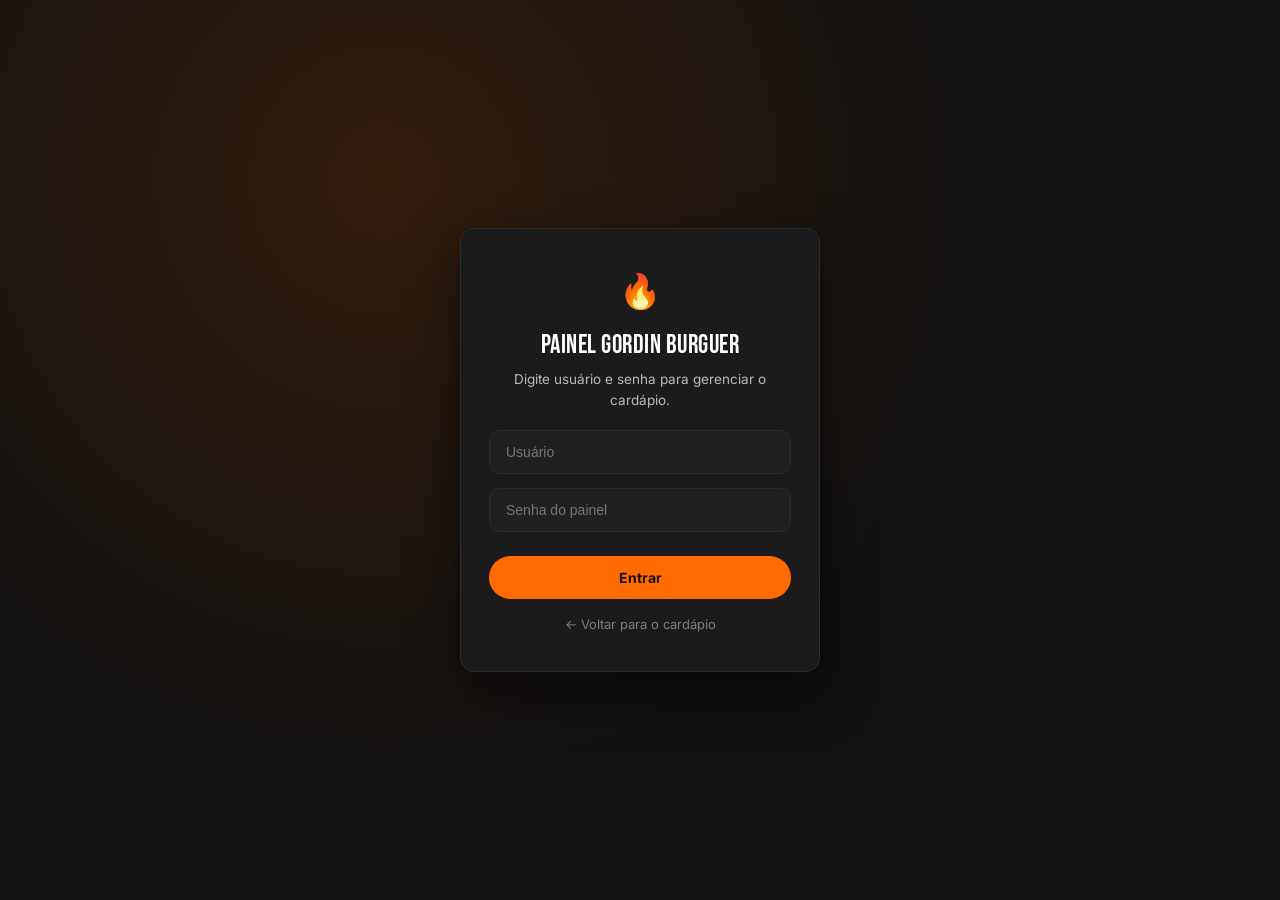
<file: admin.html>
<!DOCTYPE html>
<html lang="pt-BR">
<head>
<meta charset="UTF-8">
<meta name="viewport" content="width=device-width, initial-scale=1.0">
<title>Painel Administrativo | Gordin Burguer</title>
<meta name="robots" content="noindex, nofollow">
<link rel="icon" href="data:image/svg+xml,%3Csvg xmlns='http://www.w3.org/2000/svg' viewBox='0 0 100 100'%3E%3Ctext y='.9em' font-size='90'%3E%E2%9A%99%EF%B8%8F%3C/text%3E%3C/svg%3E">
<link rel="preconnect" href="https://fonts.googleapis.com">
<link rel="preconnect" href="https://fonts.gstatic.com" crossorigin>
<link href="https://fonts.googleapis.com/css2?family=Bebas+Neue&family=Inter:wght@400;500;600;700;800&display=swap" rel="stylesheet">
<link rel="stylesheet" href="style.css">
<link rel="stylesheet" href="admin.css">
</head>
<body class="admin-body">

<!-- ===================== TELA DE LOGIN ===================== -->
<div class="admin-login" id="telaLogin">
  <form class="admin-login__caixa" id="formLogin">
    <span class="admin-login__icone">🔥</span>
    <h1>Painel Gordin Burguer</h1>
    <p>Digite usuário e senha para gerenciar o cardápio.</p>
    <input type="text" id="campoUsuario" placeholder="Usuário" autocomplete="username" required>
    <input type="password" id="campoSenha" placeholder="Senha do painel" autocomplete="current-password" required>
    <p class="admin-login__erro" id="erroLogin" hidden>Usuário ou senha incorretos. Tente novamente.</p>
    <button type="submit" class="botao botao--laranja botao--bloco">Entrar</button>
    <a href="index.html" class="admin-login__voltar">← Voltar para o cardápio</a>
  </form>
</div>

<!-- ===================== PAINEL (após login) ===================== -->
<div class="admin" id="painelAdmin" hidden>

  <header class="admin-header">
    <div class="admin-header__marca">
      <span>🔥</span>
      <div>
        <strong>Gordin Burguer</strong>
        <small>Painel administrativo</small>
      </div>
    </div>
    <div class="admin-header__acoes">
      <a href="index.html" target="_blank" class="admin-btn admin-btn--fantasma">Ver cardápio ↗</a>
      <button id="btnSair" class="admin-btn admin-btn--fantasma">Sair</button>
    </div>
  </header>

  <nav class="admin-abas">
    <button class="admin-aba ativa" data-aba="produtos">Produtos</button>
    <button class="admin-aba" data-aba="categorias">Categorias</button>
    <button class="admin-aba" data-aba="backup">Backup</button>
  </nav>

  <main class="admin-main">

    <!-- ---------- ABA: PRODUTOS ---------- -->
    <section class="admin-secao ativa" id="abaProdutos">

      <div class="admin-toolbar">
        <input type="text" id="filtroProdutos" placeholder="🔍 Buscar produto por nome...">
        <select id="filtroCategoria">
          <option value="">Todas as categorias</option>
        </select>
        <button id="btnNovoProduto" class="admin-btn admin-btn--laranja">+ Novo produto</button>
      </div>

      <p class="admin-contagem" id="contagemProdutos"></p>

      <div class="admin-lista" id="listaProdutosAdmin"></div>
    </section>

    <!-- ---------- ABA: CATEGORIAS ---------- -->
    <section class="admin-secao" id="abaCategorias">
      <div class="admin-card">
        <h2>Categorias do cardápio</h2>
        <p class="admin-legenda">A ordem abaixo define a ordem de exibição no site. Categorias com produtos não podem ser removidas — oculte ou mova os produtos antes.</p>

        <form id="formNovaCategoria" class="admin-linha-form">
          <input type="text" id="campoNovaCategoria" placeholder="Nome da nova categoria (ex: Combos)" required>
          <button type="submit" class="admin-btn admin-btn--laranja">Adicionar</button>
        </form>

        <ul class="admin-lista-categorias" id="listaCategoriasAdmin"></ul>
      </div>
    </section>

    <!-- ---------- ABA: BACKUP ---------- -->
    <section class="admin-secao" id="abaBackup">
      <div class="admin-card">
        <h2>Exportar cardápio</h2>
        <p class="admin-legenda">Baixe um arquivo .json com todos os produtos e categorias atuais. Guarde este arquivo como backup.</p>
        <button id="btnExportar" class="admin-btn admin-btn--laranja">⬇ Exportar backup (.json)</button>
      </div>

      <div class="admin-card">
        <h2>Importar cardápio</h2>
        <p class="admin-legenda">Selecione um arquivo .json exportado anteriormente para restaurar o cardápio. Isso substitui os dados atuais salvos neste navegador.</p>
        <input type="file" id="campoImportar" accept="application/json">
        <p class="admin-aviso" id="avisoImportar" hidden></p>
      </div>

      <div class="admin-card">
        <h2>Restaurar cardápio padrão</h2>
        <p class="admin-legenda">Apaga tudo que foi salvo neste navegador e volta o cardápio para os produtos de exemplo iniciais.</p>
        <button id="btnResetar" class="admin-btn admin-btn--perigo">Restaurar padrão de fábrica</button>
      </div>
    </section>

  </main>
</div>

<!-- ===================== MODAL: FORMULÁRIO DE PRODUTO ===================== -->
<div class="modal-fundo" id="modalFormFundo">
  <div class="modal admin-modal" role="dialog" aria-modal="true">
    <button class="modal__fechar" id="fecharFormProduto" aria-label="Fechar">✕</button>
    <div class="modal__conteudo">
      <h3 id="tituloFormProduto">Novo produto</h3>

      <form id="formProduto" class="admin-form">
        <label>Categoria
          <select id="fCategoria" required></select>
        </label>

        <label>Nome do produto
          <input type="text" id="fNome" required placeholder="Ex: Gordin Clássico">
        </label>

        <label>Descrição curta (aparece no card)
          <textarea id="fDescricao" rows="2" required placeholder="Ex: Pão brioche, Angus, mussarela e maionese da casa."></textarea>
        </label>

        <label>Ingredientes (separe por vírgula)
          <input type="text" id="fIngredientes" placeholder="Ex: Pão brioche, Hambúrguer Angus, Mussarela">
        </label>

        <div class="admin-form__linha">
          <label>Preço (R$)
            <input type="number" id="fPreco" min="0" step="0.01" required placeholder="19.90">
          </label>
          <label>Preço antigo — opcional
            <input type="number" id="fPrecoAntigo" min="0" step="0.01" placeholder="Deixe vazio se não houver">
          </label>
        </div>

        <label>URL da foto
          <input type="text" id="fImagem" placeholder="img/produto.jpg ou https://...">
        </label>
        <p class="admin-dica">Cole o link de uma imagem já hospedada (ex: Imgur, Drive público) ou coloque o arquivo na pasta /img e escreva o caminho, ex: <code>img/classico.jpg</code>. Também é possível enviar um arquivo do computador abaixo.</p>
        <label>Ou enviar foto do computador
          <input type="file" id="fImagemArquivo" accept="image/*">
        </label>
        <img id="fPreviaImagem" class="admin-previa-imagem" hidden alt="Prévia da imagem">

        <div class="admin-form__selos">
          <label class="admin-checkbox"><input type="checkbox" id="fMaisVendido"> Mais Pedido</label>
          <label class="admin-checkbox"><input type="checkbox" id="fNovidade"> Novidade</label>
          <label class="admin-checkbox"><input type="checkbox" id="fPromocao"> Promoção</label>
          <label class="admin-checkbox"><input type="checkbox" id="fVisivel" checked> Visível no site</label>
        </div>

        <div class="admin-form__acoes">
          <button type="button" id="btnCancelarForm" class="admin-btn admin-btn--fantasma">Cancelar</button>
          <button type="submit" class="admin-btn admin-btn--laranja">Salvar produto</button>
        </div>
      </form>
    </div>
  </div>
</div>

<script src="dados.js"></script>
<script src="admin.js"></script>
</body>
</html>
</file>
<file: style.css>
/* ============================================================
   GORDIN BURGUER — style.css
   Cardápio digital. Tema escuro premium inspirado em apps de
   delivery/steakhouse (iFood, Madero, Outback, BK/Mc App).
   Sem frameworks. Mobile-first, com breakpoints para desktop.
   ============================================================ */

/* ---------- 1. TOKENS (design system) ---------- */
:root{
  /* cores base — definidas pelo cliente */
  --bg:            #111111;
  --card:          #1b1b1b;
  --card-alt:      #202020;
  --accent:        #ff6b00;
  --accent-2:      #ff9142;   /* variação clara do laranja p/ gradientes */
  --texto:         #ffffff;
  --texto-suave:   #b9b9b9;   /* "cinza claro" */
  --texto-fraco:   #7d7d7d;
  --linha:         #2c2c2c;

  /* cores funcionais das marcas de pedido */
  --whatsapp:      #25D366;
  --whatsapp-esc:  #1da851;
  --ifood:         #ea1d2c;
  --ifood-esc:     #c9101e;

  /* tipografia */
  --fonte-display: 'Bebas Neue', 'Arial Narrow', sans-serif;
  --fonte-corpo:   'Inter', -apple-system, BlinkMacSystemFont, 'Segoe UI', sans-serif;

  /* layout */
  --raio:          14px;
  --raio-sm:       8px;
  --sombra:        0 10px 30px rgba(0,0,0,.45);
  --sombra-forte:  0 20px 50px rgba(0,0,0,.6);
  --header-h:      64px;
  --nav-h:         56px;
  --max:           1180px;

  --transicao: .22s cubic-bezier(.4,0,.2,1);
}

/* ---------- 2. RESET ---------- */
*, *::before, *::after{ box-sizing: border-box; }
html{ scroll-behavior: smooth; scroll-padding-top: calc(var(--header-h) + var(--nav-h) + 12px); }
body{
  margin: 0;
  background: var(--bg);
  color: var(--texto);
  font-family: var(--fonte-corpo);
  -webkit-font-smoothing: antialiased;
  line-height: 1.5;
  overflow-x: hidden;
}
img{ max-width: 100%; display: block; }
a{ color: inherit; text-decoration: none; }
button{ font-family: inherit; cursor: pointer; }
h1,h2,h3,h4{ margin: 0; font-family: var(--fonte-display); font-weight: 400; letter-spacing: .5px; }
p{ margin: 0; }
ul{ list-style: none; margin: 0; padding: 0; }
::selection{ background: var(--accent); color: #111; }

/* acessibilidade: foco visível */
a:focus-visible, button:focus-visible, input:focus-visible{
  outline: 2px solid var(--accent);
  outline-offset: 2px;
}

/* barra de rolagem fina no tema */
::-webkit-scrollbar{ height: 8px; width: 8px; }
::-webkit-scrollbar-thumb{ background: #333; border-radius: 10px; }
::-webkit-scrollbar-track{ background: transparent; }

@media (prefers-reduced-motion: reduce){
  *{ animation-duration: .001ms !important; animation-iteration-count: 1 !important; transition-duration: .001ms !important; scroll-behavior: auto !important; }
}

/* ---------- 3. UTILITÁRIOS ---------- */
.carregando{ text-align:center; color: var(--texto-fraco); padding: 60px 20px; font-size: 15px; }

/* Divisor "grelha" — motivo assinatura da marca: barras que lembram
   as brasas/grelha da churrasqueira, usado entre seções. */
.divisor-grelha{
  height: 14px;
  max-width: var(--max);
  margin: 0 auto;
  background-image: repeating-linear-gradient(
    90deg,
    var(--accent) 0 18px,
    transparent 18px 34px
  );
  opacity: .18;
  mask-image: linear-gradient(90deg, transparent, #000 15%, #000 85%, transparent);
}

/* ---------- 4. HEADER ---------- */
.header{
  position: sticky;
  top: 0;
  z-index: 40;
  height: var(--header-h);
  background: rgba(17,17,17,.85);
  backdrop-filter: blur(10px);
  -webkit-backdrop-filter: blur(10px);
  border-bottom: 1px solid var(--linha);
}
.header__inner{
  max-width: var(--max);
  margin: 0 auto;
  height: 100%;
  padding: 0 18px;
  display: flex;
  align-items: center;
  justify-content: space-between;
}
.logo{ display: flex; align-items: center; gap: 8px; }
.logo__brasa{ font-size: 22px; filter: drop-shadow(0 0 6px rgba(255,107,0,.6)); }
.logo__texto{ display: flex; flex-direction: column; line-height: 1; }
.logo__nome{ font-family: var(--fonte-display); font-size: 22px; letter-spacing: 1.5px; }
.logo__sub{ font-size: 9px; letter-spacing: 2.5px; color: var(--accent); font-weight: 600; }

.header__contato{
  display: flex; align-items: center; gap: 6px;
  font-size: 13px; color: var(--texto-suave);
  padding: 8px 12px; border: 1px solid var(--linha); border-radius: 30px;
  transition: var(--transicao);
}
.header__contato:hover{ border-color: var(--accent); color: var(--texto); }

.header__carrinho{
  display: inline-flex; align-items: center; gap: 8px;
  background: transparent; border: 1px solid var(--linha); color: var(--texto);
  padding: 8px 12px; border-radius: 30px; transition: var(--transicao);
}
.header__carrinho:hover{ border-color: var(--accent); color: var(--texto); transform: translateY(-1px); }
.header__carrinho svg{ width: 18px; height: 18px; }
.header__carrinho-contador{
  min-width: 22px; height: 22px; display: inline-flex; align-items: center; justify-content: center;
  border-radius: 999px; background: var(--accent); color: #1a0d00; font-size: 12px; font-weight: 800; padding: 0 7px;
}

.carrinho-fundo{
  position: fixed; inset: 0; z-index: 120;
  background: rgba(0,0,0,.55);
  display: flex; justify-content: flex-end;
  visibility: hidden; opacity: 0; transition: opacity var(--transicao), visibility var(--transicao);
}
.carrinho-fundo.ativo{ visibility: visible; opacity: 1; }
.carrinho-drawer{
  background: var(--card); width: min(420px, 100%); max-width: 420px; height: 100%; padding: 24px;
  display: flex; flex-direction: column; gap: 20px; box-shadow: var(--sombra);
}
.carrinho-topo{ display: flex; align-items: center; justify-content: space-between; gap: 16px; }
.carrinho-topo h2{ font-size: 24px; }
.carrinho-resumo-texto{ color: var(--texto-suave); font-size: 13px; margin-top: 6px; }
.carrinho-itens{ flex: 1; overflow-y: auto; display: flex; flex-direction: column; gap: 16px; }
.carrinho-vazio{ color: var(--texto-fraco); font-size: 14px; margin-top: 18px; }
.carrinho-item{ display: flex; flex-direction: column; gap: 10px; padding: 14px; border: 1px solid var(--linha); border-radius: var(--raio); background: var(--card-alt); }
.carrinho-item__info{ display: flex; justify-content: space-between; gap: 10px; align-items: center; }
.carrinho-item__info strong{ font-size: 14px; }
.carrinho-item__info span{ color: var(--texto-suave); font-size: 13px; }
.carrinho-item__acoes{ display: flex; flex-wrap: wrap; gap: 8px; }
.carrinho-btn{ border: 1px solid var(--linha); background: transparent; color: var(--texto); padding: 8px 10px; border-radius: 100px; font-size: 13px; transition: var(--transicao); }
.carrinho-btn:hover{ background: rgba(255,255,255,.05); }
.carrinho-btn--remover{ border-color: rgba(234,29,44,.6); color: #ffb0b0; }
.carrinho-resumo{ display: flex; flex-direction: column; gap: 12px; }
.carrinho-resumo__linha{ display: flex; justify-content: space-between; align-items: center; font-weight: 700; color: var(--texto); }
.botao--carrinho{ background: var(--accent); color: #1a0d00; }
.botao--carrinho:hover{ filter: brightness(1.06); }

/* ---------- 5. HERO / BANNER ---------- */
.hero{
  position: relative;
  padding: 46px 18px 90px;
  overflow: hidden;
  background:
    radial-gradient(circle at 20% 0%, rgba(255,107,0,.16), transparent 55%),
    radial-gradient(circle at 85% 30%, rgba(255,107,0,.10), transparent 50%),
    linear-gradient(180deg, #161616 0%, var(--bg) 70%);
  text-align: center;
}
.hero__brasas{
  position: absolute; inset: 0;
  background-image: radial-gradient(rgba(255,255,255,.035) 1px, transparent 1px);
  background-size: 22px 22px;
  opacity: .5;
  animation: brasaFlutua 18s linear infinite;
}
@keyframes brasaFlutua{
  from{ background-position: 0 0; }
  to{ background-position: 0 400px; }
}
.hero__conteudo{ position: relative; max-width: 640px; margin: 0 auto; animation: apareceSuave .8s ease both; }
.hero__eyebrow{
  color: var(--accent); text-transform: uppercase; font-size: 12px;
  letter-spacing: 3px; font-weight: 700; margin-bottom: 10px;
}
.hero__titulo{
  font-size: clamp(38px, 9vw, 62px);
  line-height: .95;
  letter-spacing: 1px;
  text-shadow: 0 10px 40px rgba(0,0,0,.5);
}
.hero__titulo br{ display: block; }
.hero__texto{
  margin: 16px auto 0;
  max-width: 460px;
  color: var(--texto-suave);
  font-size: 15.5px;
}

/* barra de busca — cartão flutuante sobrepondo a base do banner */
.busca-flutuante{
  position: relative;
  max-width: 620px;
  margin: -46px auto 0;
  padding: 0 18px;
  z-index: 5;
}
.busca{
  display: flex; align-items: center; gap: 10px;
  background: var(--card);
  border: 1px solid var(--linha);
  border-radius: 100px;
  padding: 14px 18px;
  box-shadow: var(--sombra-forte);
}
.busca svg{ color: var(--texto-fraco); flex-shrink: 0; }
.busca input{
  flex: 1; min-width: 0;
  background: none; border: none; color: var(--texto);
  font-size: 15px; font-family: var(--fonte-corpo);
}
.busca input::placeholder{ color: var(--texto-fraco); }
.busca input:focus{ outline: none; }
.busca__limpar{
  background: var(--linha); color: var(--texto-suave); border: none;
  width: 24px; height: 24px; border-radius: 50%; font-size: 12px;
  display: flex; align-items: center; justify-content: center; flex-shrink: 0;
}
.busca__resultado{
  text-align: center; font-size: 13px; color: var(--texto-suave); margin-top: 10px;
}

/* ---------- 6. SEÇÕES GENÉRICAS ---------- */
.secao{ max-width: var(--max); margin: 0 auto; padding: 40px 18px 8px; }
.secao__cabecalho{ display: flex; align-items: baseline; justify-content: space-between; gap: 12px; margin-bottom: 16px; flex-wrap: wrap; }
.secao__titulo{ font-size: 26px; letter-spacing: .5px; display: flex; align-items: center; gap: 8px; }
.secao__legenda{ color: var(--texto-suave); font-size: 13.5px; }
.chama{ filter: drop-shadow(0 0 8px rgba(255,107,0,.7)); }

/* carrossel horizontal (promoções / destaques) */
.carrossel{
  display: flex; gap: 14px; overflow-x: auto; padding: 4px 2px 18px;
  scroll-snap-type: x proximity;
}
.carrossel::-webkit-scrollbar{ height: 0; }
.carrossel .produto-card{ min-width: 235px; scroll-snap-align: start; }

/* ---------- 7. NAV DE CATEGORIAS (chips estilo iFood) ---------- */
.categorias-nav{
  position: sticky;
  top: var(--header-h);
  z-index: 30;
  background: rgba(17,17,17,.92);
  backdrop-filter: blur(10px);
  border-bottom: 1px solid var(--linha);
}
.categorias-nav__inner{
  max-width: var(--max); margin: 0 auto;
  display: flex; gap: 10px; overflow-x: auto;
  padding: 12px 18px;
}
.categorias-nav__inner::-webkit-scrollbar{ height: 0; }
.categoria-chip{
  flex-shrink: 0;
  background: var(--card);
  border: 1px solid var(--linha);
  color: var(--texto-suave);
  padding: 9px 18px;
  border-radius: 100px;
  font-size: 13.5px;
  font-weight: 600;
  white-space: nowrap;
  transition: var(--transicao);
}
.categoria-chip:hover{ border-color: var(--accent); color: var(--texto); transform: translateY(-1px); }
.categoria-chip.ativa{
  background: var(--accent);
  border-color: var(--accent);
  color: #1a0d00;
}

/* ---------- 8. GRID DE PRODUTOS ---------- */
.produtos-container{ max-width: var(--max); margin: 0 auto; padding: 8px 18px 20px; }
.categoria-secao{ padding-top: 34px; scroll-margin-top: calc(var(--header-h) + var(--nav-h) + 14px); }
.categoria-secao__titulo{
  font-size: 24px; margin-bottom: 4px; padding-bottom: 10px;
  border-bottom: 2px solid var(--linha);
  display: flex; align-items: center; justify-content: space-between;
}
.categoria-secao__titulo span.contagem{
  font-family: var(--fonte-corpo); font-size: 12px; color: var(--texto-fraco); font-weight: 500;
}
.grid-produtos{
  display: grid;
  grid-template-columns: repeat(auto-fill, minmax(230px, 1fr));
  gap: 16px;
  margin-top: 18px;
}
.sem-resultado{ text-align: center; color: var(--texto-fraco); padding: 50px 18px; font-size: 15px; }

/* ---------- 9. CARD DE PRODUTO ---------- */
.produto-card{
  background: var(--card);
  border: 1px solid var(--linha);
  border-radius: var(--raio);
  overflow: hidden;
  display: flex; flex-direction: column;
  opacity: 0; transform: translateY(18px);
  transition: transform var(--transicao), border-color var(--transicao), box-shadow var(--transicao);
}
.produto-card.em-vista{ animation: apareceSuave .55s ease forwards; }
.produto-card:hover{ border-color: #3a3a3a; box-shadow: var(--sombra); transform: translateY(-3px); }

.produto-card__imagem-wrap{ position: relative; aspect-ratio: 4 / 3; background: #0d0d0d; overflow: hidden; }
.produto-card__imagem{ width: 100%; height: 100%; object-fit: cover; transition: transform .5s ease; }
.produto-card:hover .produto-card__imagem{ transform: scale(1.06); }

.produto-card__corpo{ padding: 14px 14px 16px; display: flex; flex-direction: column; gap: 6px; flex: 1; }
.produto-card__nome{ font-family: var(--fonte-corpo); font-weight: 700; font-size: 15.5px; }
.produto-card__desc{
  color: var(--texto-suave); font-size: 13px; line-height: 1.45;
  display: -webkit-box; -webkit-line-clamp: 2; -webkit-box-orient: vertical; line-clamp: 2; overflow: hidden;
  min-height: 36px;
}
.produto-card__rodape{ display: flex; align-items: center; justify-content: space-between; margin-top: auto; padding-top: 8px; gap: 8px; }
.produto-card__preco{ font-family: var(--fonte-display); font-size: 20px; color: var(--accent); letter-spacing: .5px; }
.produto-card__preco-de{
  display: block; font-family: var(--fonte-corpo); font-size: 11.5px; color: var(--texto-fraco);
  text-decoration: line-through; font-weight: 500; margin-top: -4px;
}
.produto-card__btn{
  background: transparent; border: 1px solid var(--accent); color: var(--accent);
  padding: 8px 14px; border-radius: 100px; font-size: 12.5px; font-weight: 700;
  white-space: nowrap; transition: var(--transicao);
}
.produto-card__btn:hover{ background: var(--accent); color: #1a0d00; transform: translateY(-1px); }

/* selo "carimbo de ferro quente" — elemento assinatura da marca */
.selo{
  position: absolute; top: 10px; left: 10px;
  font-family: var(--fonte-corpo); font-weight: 800; font-size: 10px;
  letter-spacing: .5px; text-transform: uppercase;
  padding: 6px 10px;
  border-radius: 6px;
  border: 1.5px dashed rgba(255,255,255,.55);
  transform: rotate(-6deg);
  box-shadow: 0 4px 14px rgba(0,0,0,.4);
  backdrop-filter: blur(2px);
}
.selo--mais-vendido{ background: rgba(255,107,0,.92); color: #1a0d00; }
.selo--novidade{ background: rgba(255,255,255,.92); color: #111; }
.selo--promocao{ background: rgba(234,29,44,.92); color: #fff; }

/* ---------- 10. BOTÕES (globais) ---------- */
.botao{
  display: inline-flex; align-items: center; justify-content: center; gap: 8px;
  padding: 13px 20px; border-radius: 100px; font-weight: 700; font-size: 14px;
  border: none; transition: transform var(--transicao), box-shadow var(--transicao), filter var(--transicao);
}
.botao:active{ transform: scale(.96); }
.botao--bloco{ width: 100%; margin-top: 10px; }
.botao--whatsapp{ background: var(--whatsapp); color: #06280f; }
.botao--whatsapp:hover{ filter: brightness(1.08); box-shadow: 0 8px 22px rgba(37,211,102,.35); transform: translateY(-2px); }
.botao--ifood{ background: var(--ifood); color: #fff; }
.botao--ifood:hover{ filter: brightness(1.1); box-shadow: 0 8px 22px rgba(234,29,44,.35); transform: translateY(-2px); }

/* ---------- 11. RODAPÉ ---------- */
.footer{ margin-top: 50px; background: #0c0c0c; border-top: 1px solid var(--linha); position: relative; }
.footer__grelha-topo{
  height: 6px;
  background-image: repeating-linear-gradient(90deg, var(--accent) 0 16px, transparent 16px 30px);
  opacity: .35;
}
.footer__inner{
  max-width: var(--max); margin: 0 auto; padding: 44px 18px 24px;
  display: grid; grid-template-columns: 1.4fr 1fr 1fr 1fr; gap: 32px;
}
.footer__titulo{ font-family: var(--fonte-corpo); font-size: 13px; text-transform: uppercase; letter-spacing: 1.5px; color: var(--accent); margin-bottom: 14px; font-weight: 700; }
.footer__frase{ color: var(--texto-suave); font-size: 13.5px; margin: 14px 0 18px; max-width: 260px; }
.footer__texto{ color: var(--texto-suave); font-size: 13.5px; line-height: 1.7; }
.footer__link{ display: inline-block; margin-top: 10px; font-size: 13px; color: var(--accent); font-weight: 600; }
.footer__lista li{ display: flex; justify-content: space-between; gap: 10px; font-size: 13.5px; color: var(--texto-suave); padding: 7px 0; border-bottom: 1px dashed var(--linha); }
.footer__lista li span:last-child{ color: var(--texto); font-weight: 600; }
.footer__redes{ display: flex; gap: 10px; }
.footer__icone{
  width: 38px; height: 38px; border-radius: 50%; border: 1px solid var(--linha);
  display: flex; align-items: center; justify-content: center; color: var(--texto-suave);
  transition: var(--transicao);
}
.footer__icone:hover{ border-color: var(--accent); color: var(--accent); transform: translateY(-2px); }
.footer__base{ border-top: 1px solid var(--linha); padding: 16px 18px; text-align: center; }
.footer__base p{ color: var(--texto-fraco); font-size: 12px; }

/* ---------- 12. BOTÕES FLUTUANTES ---------- */
.flutuantes{
  position: fixed; right: 18px; bottom: 18px; z-index: 50;
  display: flex; flex-direction: column; align-items: flex-end; gap: 12px;
}
.flutuante{ display: flex; align-items: center; gap: 8px; box-shadow: var(--sombra-forte); transition: var(--transicao); }
.flutuante--whatsapp{
  width: 58px; height: 58px; border-radius: 50%; background: var(--whatsapp); color: #06280f;
  justify-content: center; animation: pulsaWhats 2.6s ease infinite;
}
.flutuante--whatsapp:hover{ transform: scale(1.07); animation-play-state: paused; }
@keyframes pulsaWhats{
  0%, 100%{ box-shadow: 0 0 0 0 rgba(37,211,102,.45), var(--sombra-forte); }
  70%{ box-shadow: 0 0 0 12px rgba(37,211,102,0), var(--sombra-forte); }
}
.flutuante--ifood{
  background: var(--ifood); color: #fff; padding: 12px 18px; border-radius: 100px; font-size: 13px; font-weight: 700;
}
.flutuante--ifood:hover{ transform: translateY(-2px); filter: brightness(1.08); }

/* ---------- 13. MODAL DE PRODUTO ---------- */
.modal-fundo{
  position: fixed; inset: 0; z-index: 100;
  background: rgba(0,0,0,.7); backdrop-filter: blur(4px);
  display: flex; align-items: flex-end; justify-content: center;
  opacity: 0; visibility: hidden; transition: opacity var(--transicao);
}
.modal-fundo.ativo{ opacity: 1; visibility: visible; }
.modal{
  background: var(--card);
  width: 100%; max-width: 480px;
  max-height: 92vh; overflow-y: auto;
  border-radius: 22px 22px 0 0;
  position: relative;
  transform: translateY(40px);
  transition: transform var(--transicao);
  border: 1px solid var(--linha);
  border-bottom: none;
}
.modal-fundo.ativo .modal{ transform: translateY(0); }
.modal__fechar{
  position: absolute; top: 14px; right: 14px; z-index: 2;
  width: 34px; height: 34px; border-radius: 50%; border: none;
  background: rgba(0,0,0,.55); color: #fff; font-size: 15px;
  display: flex; align-items: center; justify-content: center;
  backdrop-filter: blur(4px);
}
.modal__imagem-wrap{ position: relative; aspect-ratio: 16/10; background: #0d0d0d; }
.modal__imagem{ width: 100%; height: 100%; object-fit: cover; }
.modal__selo{ position: absolute; top: 14px; left: 14px; }
.modal__conteudo{ padding: 22px 22px 26px; }
.modal__categoria{ color: var(--accent); font-size: 11.5px; font-weight: 700; text-transform: uppercase; letter-spacing: 1.5px; }
.modal__nome{ font-family: var(--fonte-corpo); font-size: 21px; font-weight: 800; margin-top: 6px; }
.modal__descricao{ color: var(--texto-suave); font-size: 14px; line-height: 1.6; margin-top: 10px; }
.modal__ingredientes{ margin-top: 18px; }
.modal__ingredientes h4{ font-family: var(--fonte-corpo); font-size: 12px; text-transform: uppercase; letter-spacing: 1.5px; color: var(--texto-fraco); margin-bottom: 10px; }
.pills{ display: flex; flex-wrap: wrap; gap: 8px; }
.pill{ background: var(--card-alt); border: 1px solid var(--linha); color: var(--texto-suave); font-size: 12.5px; padding: 6px 12px; border-radius: 100px; }
.modal__rodape{ margin-top: 22px; padding-top: 18px; border-top: 1px solid var(--linha); }
.modal__preco{ margin-bottom: 14px; }
.modal__preco-de{ display: block; font-size: 13px; color: var(--texto-fraco); text-decoration: line-through; }
.modal__preco-por{ font-family: var(--fonte-display); font-size: 30px; color: var(--accent); letter-spacing: .5px; }
.modal__botoes{ display: flex; flex-direction: column; gap: 10px; }

/* ---------- 14. ANIMAÇÕES GLOBAIS ---------- */
@keyframes apareceSuave{
  from{ opacity: 0; transform: translateY(16px); }
  to{ opacity: 1; transform: translateY(0); }
}
body{ animation: fadeBody .5s ease; }
@keyframes fadeBody{ from{ opacity: 0; } to{ opacity: 1; } }

/* ---------- 15. RESPONSIVO (desktop) ---------- */
@media (min-width: 720px){
  .hero{ padding: 64px 24px 110px; }
  .footer__inner{ gap: 40px; }
}
@media (min-width: 900px){
  .modal-fundo{ align-items: center; }
  .modal{ border-radius: 22px; max-height: 88vh; }
  .modal-fundo.ativo .modal{ transform: translateY(0) scale(1); }
  .modal{ transform: translateY(0) scale(.96); }
  .modal__botoes{ flex-direction: row; }
  .modal__botoes .botao{ flex: 1; }
}
@media (max-width: 640px){
  .footer__inner{ grid-template-columns: 1fr 1fr; }
  .footer__marca{ grid-column: 1 / -1; }
  .flutuante--ifood span{ display: none; }
  .flutuante--ifood{ width: 58px; height: 58px; border-radius: 50%; justify-content: center; padding: 0; }

  /* grade de 2 colunas no celular, no estilo dos apps de delivery */
  .grid-produtos{ grid-template-columns: 1fr 1fr; gap: 12px; }
  .produto-card__nome{ font-size: 13.5px; }
  .produto-card__preco{ font-size: 17px; }
  .produto-card__desc{ -webkit-line-clamp: 2; line-clamp: 2; font-size: 12px; min-height: 32px; }
  .produto-card__corpo{ padding: 10px; gap: 4px; }
  .produto-card__rodape{ flex-direction: column; align-items: flex-start; gap: 8px; }
  .produto-card__btn{ width: 100%; padding: 8px 10px; font-size: 11.5px; text-align: center; }
  .carrossel .produto-card{ min-width: 180px; }
}
</file>
<file: admin.css>
/* ============================================================
   GORDIN BURGUER — admin.css
   Estilos exclusivos do painel administrativo. Reaproveita as
   variáveis (cores, fontes) definidas em style.css.
   ============================================================ */

.admin-body{ background: var(--bg); min-height: 100vh; }

/* ---------- Tela de login ---------- */
.admin-login{
  min-height: 100vh; display: flex; align-items: center; justify-content: center; padding: 24px;
  background: radial-gradient(circle at 30% 20%, rgba(255,107,0,.14), transparent 55%), var(--bg);
}
.admin-login__caixa{
  background: var(--card); border: 1px solid var(--linha); border-radius: var(--raio);
  padding: 36px 28px; width: 100%; max-width: 360px; text-align: center;
  box-shadow: var(--sombra-forte); animation: apareceSuave .5s ease both;
}
.admin-login__icone{ font-size: 34px; }
.admin-login__caixa h1{ font-family: var(--fonte-display); font-size: 26px; margin: 10px 0 4px; letter-spacing: .5px; }
.admin-login__caixa p{ color: var(--texto-suave); font-size: 13.5px; margin-bottom: 20px; }
.admin-login__caixa input{
  width: 100%; padding: 13px 16px; border-radius: 10px; border: 1px solid var(--linha);
  background: var(--card-alt); color: var(--texto); font-size: 14px; margin-bottom: 14px;
}
.admin-login__erro{ color: #ff7676; font-size: 13px; margin: -6px 0 12px; }
.admin-login__voltar{ display: inline-block; margin-top: 16px; font-size: 13px; color: var(--texto-fraco); }
.admin-login__voltar:hover{ color: var(--accent); }

/* ---------- Botões genéricos do admin ---------- */
.admin-btn{
  border: 1px solid var(--linha); background: var(--card-alt); color: var(--texto);
  padding: 10px 16px; border-radius: 10px; font-size: 13.5px; font-weight: 600;
  transition: var(--transicao); white-space: nowrap;
}
.admin-btn:hover{ border-color: var(--accent); transform: translateY(-1px); }
.admin-btn--laranja{ background: var(--accent); border-color: var(--accent); color: #1a0d00; }
.admin-btn--laranja:hover{ filter: brightness(1.08); }
.admin-btn--fantasma{ background: transparent; }
.admin-btn--perigo{ background: transparent; border-color: #7a2323; color: #ff8080; }
.admin-btn--perigo:hover{ background: rgba(255,80,80,.1); border-color: #ff5050; }
.botao--laranja{ background: var(--accent); color: #1a0d00; }
.botao--laranja:hover{ filter: brightness(1.08); box-shadow: 0 8px 22px rgba(255,107,0,.35); transform: translateY(-2px); }

/* ---------- Estrutura do painel ---------- */
.admin{ max-width: 1100px; margin: 0 auto; padding-bottom: 60px; }
.admin-header{
  display: flex; align-items: center; justify-content: space-between;
  padding: 16px 18px; border-bottom: 1px solid var(--linha); position: sticky; top: 0; z-index: 20;
  background: rgba(17,17,17,.92); backdrop-filter: blur(8px);
}
.admin-header__marca{ display: flex; align-items: center; gap: 10px; }
.admin-header__marca span{ font-size: 22px; }
.admin-header__marca strong{ display: block; font-size: 15px; }
.admin-header__marca small{ color: var(--texto-fraco); font-size: 11.5px; }
.admin-header__acoes{ display: flex; gap: 10px; }

.admin-abas{ display: flex; gap: 8px; padding: 16px 18px 0; }
.admin-aba{
  background: none; border: none; color: var(--texto-fraco); font-weight: 700; font-size: 13.5px;
  padding: 10px 4px; border-bottom: 2px solid transparent;
}
.admin-aba.ativa{ color: var(--accent); border-color: var(--accent); }
.admin-aba:hover{ color: var(--texto); }

.admin-main{ padding: 20px 18px 40px; }
.admin-secao{ display: none; animation: apareceSuave .35s ease both; }
.admin-secao.ativa{ display: block; }

/* ---------- Toolbar de produtos ---------- */
.admin-toolbar{ display: flex; flex-wrap: wrap; gap: 10px; margin-bottom: 6px; }
.admin-toolbar input[type="text"],
.admin-toolbar select{
  background: var(--card); border: 1px solid var(--linha); color: var(--texto);
  padding: 10px 14px; border-radius: 10px; font-size: 13.5px; flex: 1; min-width: 160px;
}
.admin-contagem{ color: var(--texto-fraco); font-size: 12.5px; margin: 10px 0 14px; }

/* ---------- Lista de produtos (admin) ---------- */
.admin-lista{ display: flex; flex-direction: column; gap: 10px; }
.admin-item{
  display: flex; align-items: center; gap: 14px;
  background: var(--card); border: 1px solid var(--linha); border-radius: 12px; padding: 10px;
}
.admin-item.oculto{ opacity: .5; }
.admin-item__img{ width: 58px; height: 58px; border-radius: 8px; object-fit: cover; background: #0d0d0d; flex-shrink: 0; }
.admin-item__info{ flex: 1; min-width: 0; }
.admin-item__nome{ font-weight: 700; font-size: 14px; display: flex; align-items: center; gap: 6px; flex-wrap: wrap; }
.admin-item__meta{ color: var(--texto-fraco); font-size: 12px; margin-top: 2px; }
.admin-tag{ font-size: 9.5px; font-weight: 800; text-transform: uppercase; padding: 2px 7px; border-radius: 5px; letter-spacing: .3px; }
.admin-tag--vendido{ background: rgba(255,107,0,.18); color: var(--accent); }
.admin-tag--novidade{ background: rgba(255,255,255,.14); color: #fff; }
.admin-tag--promo{ background: rgba(234,29,44,.18); color: #ff6b6b; }
.admin-tag--oculto{ background: rgba(255,255,255,.08); color: var(--texto-fraco); }
.admin-item__preco{ font-family: var(--fonte-display); color: var(--accent); font-size: 17px; white-space: nowrap; }
.admin-item__acoes{ display: flex; gap: 6px; flex-shrink: 0; }
.admin-icon-btn{
  width: 34px; height: 34px; border-radius: 8px; border: 1px solid var(--linha); background: var(--card-alt);
  color: var(--texto-suave); font-size: 14px; display: flex; align-items: center; justify-content: center;
  transition: var(--transicao);
}
.admin-icon-btn:hover{ border-color: var(--accent); color: var(--accent); }

/* ---------- Cards genéricos (categorias / backup) ---------- */
.admin-card{ background: var(--card); border: 1px solid var(--linha); border-radius: 14px; padding: 22px; margin-bottom: 16px; }
.admin-card h2{ font-family: var(--fonte-corpo); font-size: 16px; font-weight: 800; margin-bottom: 6px; }
.admin-legenda{ color: var(--texto-suave); font-size: 13px; margin-bottom: 16px; line-height: 1.6; }

.admin-linha-form{ display: flex; gap: 10px; margin-bottom: 18px; }
.admin-linha-form input{ flex: 1; background: var(--card-alt); border: 1px solid var(--linha); color: var(--texto); padding: 11px 14px; border-radius: 10px; font-size: 13.5px; }

.admin-lista-categorias{ display: flex; flex-direction: column; gap: 8px; }
.admin-lista-categorias li{
  display: flex; align-items: center; justify-content: space-between; gap: 10px;
  background: var(--card-alt); border: 1px solid var(--linha); border-radius: 10px; padding: 10px 14px; font-size: 13.5px;
}
.admin-lista-categorias .qtd{ color: var(--texto-fraco); font-size: 12px; margin-left: 8px; }

.admin-aviso{ font-size: 13px; margin-top: 10px; padding: 10px 12px; border-radius: 8px; }
.admin-aviso--ok{ background: rgba(37,211,102,.12); color: #4fe28a; }
.admin-aviso--erro{ background: rgba(255,80,80,.12); color: #ff7676; }

/* ---------- Modal / formulário de produto ---------- */
.admin-modal{ max-width: 560px; }
.admin-modal h3{ font-family: var(--fonte-corpo); font-size: 19px; font-weight: 800; margin-bottom: 18px; }
.admin-form{ display: flex; flex-direction: column; gap: 14px; }
.admin-form label{ display: flex; flex-direction: column; gap: 6px; font-size: 12.5px; color: var(--texto-suave); font-weight: 600; }
.admin-form input, .admin-form select, .admin-form textarea{
  background: var(--card-alt); border: 1px solid var(--linha); color: var(--texto);
  padding: 11px 14px; border-radius: 10px; font-size: 14px; font-family: var(--fonte-corpo); resize: vertical;
}
.admin-form__linha{ display: grid; grid-template-columns: 1fr 1fr; gap: 12px; }
.admin-dica{ font-size: 12px; color: var(--texto-fraco); margin-top: -8px; }
.admin-dica code{ background: var(--card-alt); padding: 1px 5px; border-radius: 4px; }
.admin-previa-imagem{ width: 100%; max-height: 160px; object-fit: cover; border-radius: 10px; border: 1px solid var(--linha); }
.admin-form__selos{ display: flex; flex-wrap: wrap; gap: 14px; padding: 12px 0; border-top: 1px dashed var(--linha); border-bottom: 1px dashed var(--linha); }
.admin-checkbox{ flex-direction: row !important; align-items: center; gap: 7px !important; font-size: 13px; color: var(--texto) !important; }
.admin-checkbox input{ width: 16px; height: 16px; accent-color: var(--accent); }
.admin-form__acoes{ display: flex; justify-content: flex-end; gap: 10px; margin-top: 6px; }

@media (max-width: 640px){
  .admin-form__linha{ grid-template-columns: 1fr; }
  .admin-item{ flex-wrap: wrap; }
  .admin-item__acoes{ width: 100%; justify-content: flex-end; }
}
</file>
